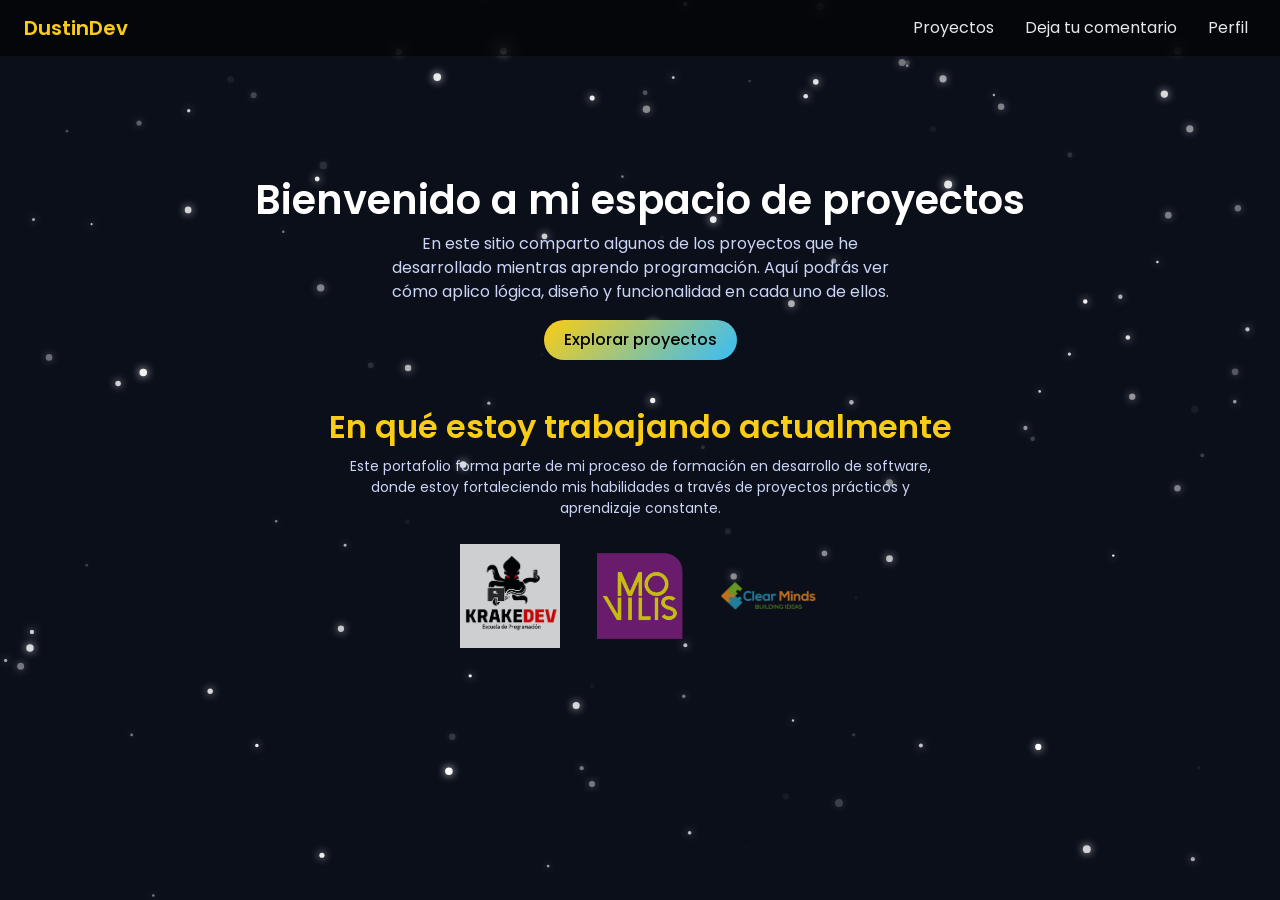
<file: index.html>
<!DOCTYPE html>
<html lang="es">

<head>
  <meta charset="UTF-8">
  <meta name="viewport" content="width=device-width, initial-scale=1.0">
  <title>DustinDev</title>
  <link rel="short icon" href="assets/img/3.png">

  <!-- Bootstrap -->
  <link href="https://cdn.jsdelivr.net/npm/bootstrap@5.3.2/dist/css/bootstrap.min.css" rel="stylesheet">

  <!-- Fuente -->
  <link href="https://fonts.googleapis.com/css2?family=Poppins:wght@300;400;600&display=swap" rel="stylesheet">

  <script async src="https://pagead2.googlesyndication.com/pagead/js/adsbygoogle.js?client=ca-pub-4006333625739673"
    crossorigin="anonymous"></script>

  <link rel="stylesheet" href="assets/css/styles.css">
</head>

<body>

  <!-- Canvas nieve -->
  <canvas id="snowCanvas"></canvas>

  <!-- Navbar -->
  <nav class="navbar navbar-expand-lg navbar-dark px-4">
    <a class="navbar-brand logo-text" href="#">DustinDev</a>

    <button class="navbar-toggler" data-bs-toggle="collapse" data-bs-target="#menu">
      <span class="navbar-toggler-icon"></span>
    </button>

    <div class="collapse navbar-collapse justify-content-end" id="menu">
      <ul class="navbar-nav">
        <li class="nav-item">
          <a class="nav-link" href="proyecto.html">Proyectos</a>
        </li>
        <li class="nav-item">
          <a class="nav-link" href="comentarios.html">Deja tu comentario</a>
        </li>
        <li class="nav-item">
          <a class="nav-link" href="perfil.html">Perfil</a>
        </li>
      </ul>
    </div>
  </nav>

  <!-- Bienvenida -->
  <main class="container text-center hero">
    <h1>Bienvenido a mi espacio de proyectos</h1>
    <p>
      En este sitio comparto algunos de los proyectos que he desarrollado mientras aprendo
      programación. Aquí podrás ver cómo aplico lógica, diseño y funcionalidad en cada uno de ellos.
    </p>
    <a href="proyecto.html" class="btn btn-main mt-3">Explorar proyectos</a>
  </main>

  <!-- Sección actual -->
  <section class="trabajo container text-center mt-5">

    <h2 class="titulo-sec">En qué estoy trabajando actualmente</h2>

    <p class="texto-sec">
      Este portafolio forma parte de mi proceso de formación en desarrollo de software,
      donde estoy fortaleciendo mis habilidades a través de proyectos prácticos y aprendizaje constante.
    </p>

    <div class="logos-trabajo">
      <img src="assets/img/5.png" alt="Creator">
      <img src="assets/img/6.png" alt="Mobile">
      <img src="assets/img/7.png" alt="Herramienta adicional">
    </div>

  </section>

  <!-- JS -->
  <script src="assets/js/index.js"></script>
  <script src="https://cdn.jsdelivr.net/npm/bootstrap@5.3.2/dist/js/bootstrap.bundle.min.js"></script>

</body>

</html>
</file>
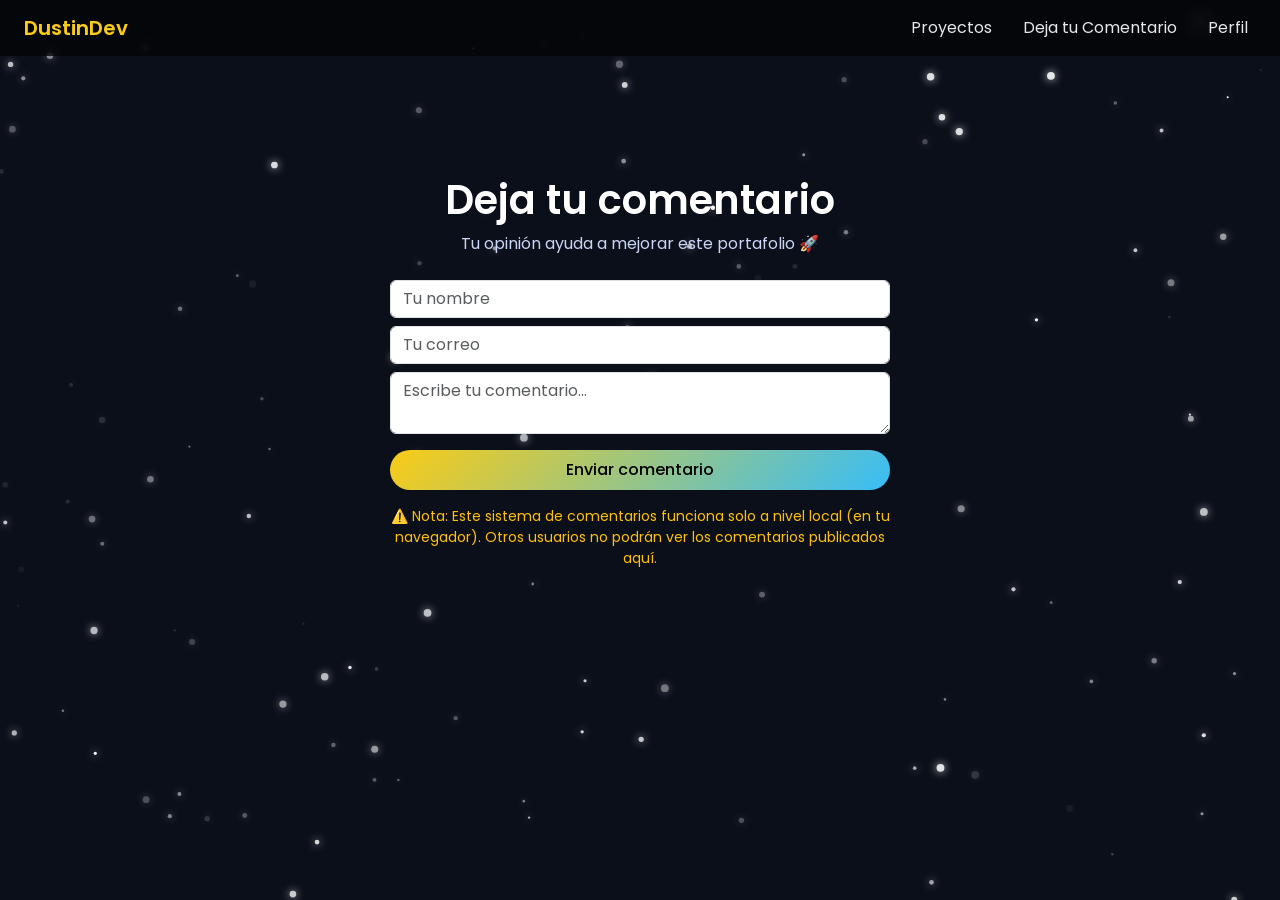
<file: comentarios.html>
<!DOCTYPE html>
<html lang="es">

<head>
  <meta charset="UTF-8">
  <meta name="viewport" content="width=device-width, initial-scale=1.0">
  <title>Comentarios - DustinDev</title>

  <!-- Bootstrap -->
  <link href="https://cdn.jsdelivr.net/npm/bootstrap@5.3.2/dist/css/bootstrap.min.css" rel="stylesheet">

  <!-- Fuente -->
  <link href="https://fonts.googleapis.com/css2?family=Poppins:wght@300;400;600&display=swap" rel="stylesheet">

  <!-- TU MISMO CSS -->
  <link rel="stylesheet" href="assets/css/styles.css">
</head>

<body>

  <!-- Canvas nieve -->
  <canvas id="snowCanvas"></canvas>

  <!-- Navbar (MISMO QUE INDEX) -->
  <nav class="navbar navbar-expand-lg navbar-dark px-4">
    <a class="navbar-brand logo-text" href="index.html">DustinDev</a>

    <button class="navbar-toggler" data-bs-toggle="collapse" data-bs-target="#menu">
      <span class="navbar-toggler-icon"></span>
    </button>

    <div class="collapse navbar-collapse justify-content-end" id="menu">
      <ul class="navbar-nav">
        <li class="nav-item">
          <a class="nav-link" href="proyecto.html">Proyectos</a>
        </li>
        <li class="nav-item">
          <a class="nav-link active" href="comentarios.html">Deja tu Comentario</a>
        </li>
        <li class="nav-item">
          <a class="nav-link" href="perfil.html">Perfil</a>
        </li>
      </ul>
    </div>
  </nav>

  <!-- CONTENIDO -->
  <main class="container text-center hero">

    <h1>Deja tu comentario</h1>
    <p class="mb-4">Tu opinión ayuda a mejorar este portafolio 🚀</p>

    <!-- FORMULARIO -->
    <form id="formulario" class="mx-auto" style="max-width: 500px;">
      <input class="form-control mb-2" type="text" id="nombre" placeholder="Tu nombre" required>
      <input class="form-control mb-2" type="email" id="correo" placeholder="Tu correo" required>
      <textarea class="form-control mb-3" id="comentario" placeholder="Escribe tu comentario..." required></textarea>

      <button class="btn btn-main w-100" type="submit">Enviar comentario</button>
    </form>
    <p class="text-warning mt-3" style="font-size: 14px;">
        ⚠️ Nota: Este sistema de comentarios funciona solo a nivel local (en tu navegador).
        Otros usuarios no podrán ver los comentarios publicados aquí.
    </p>

  </main>

  <!-- CONTENEDOR -->
  <section class="container mt-5">
    <div id="contenedor-comentarios"></div>
  </section>

  <!-- JS -->
  <script src="assets/js/index.js"></script> <!-- nieve -->
  <script src="assets/js/comentario.js"></script>

  <script src="https://cdn.jsdelivr.net/npm/bootstrap@5.3.2/dist/js/bootstrap.bundle.min.js"></script>

</body>
</html>
</file>
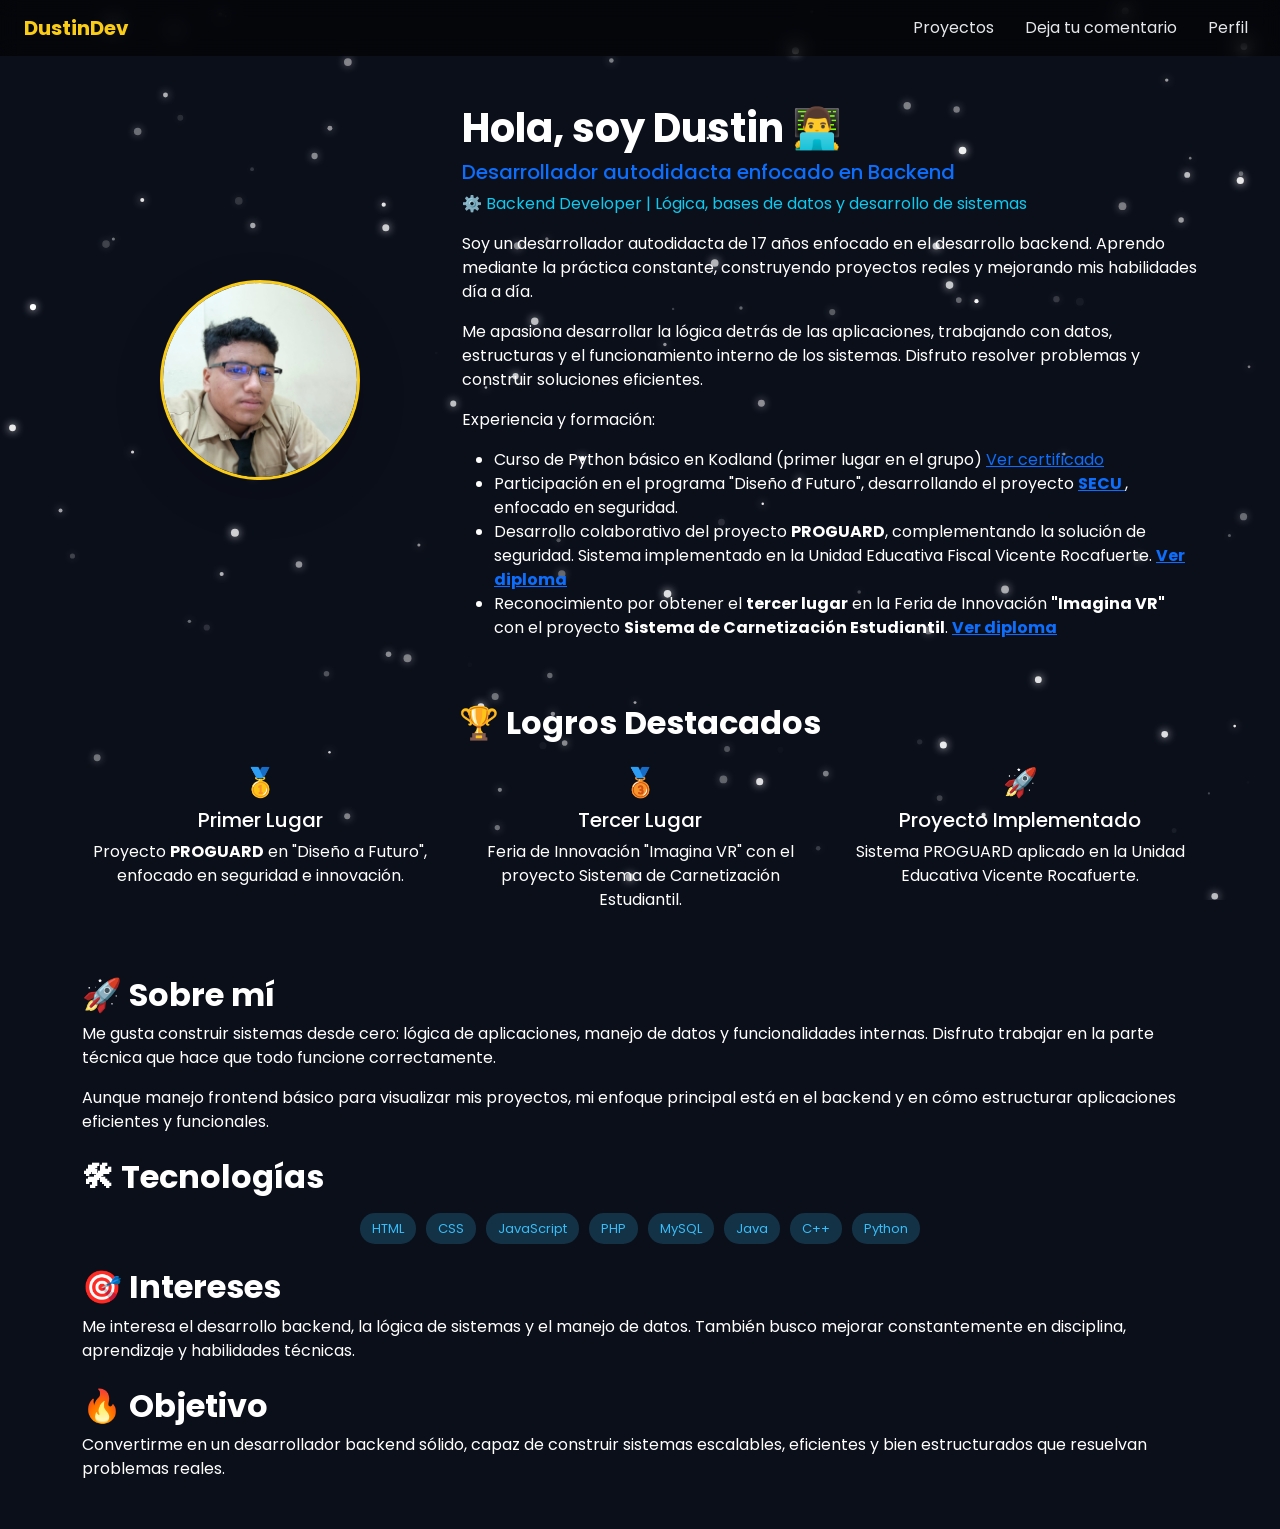
<file: perfil.html>
<!DOCTYPE html>
<html lang="es">
<head>
  <meta charset="UTF-8">
  <meta name="viewport" content="width=device-width, initial-scale=1.0">
  <title>Perfil | DustinDev</title>
  <link rel="short icon" href="assets/img/3.png">

  <script async src="https://pagead2.googlesyndication.com/pagead/js/adsbygoogle.js?client=ca-pub-4006333625739673"
     crossorigin="anonymous"></script>

  <!-- Bootstrap -->
  <link href="https://cdn.jsdelivr.net/npm/bootstrap@5.3.2/dist/css/bootstrap.min.css" rel="stylesheet">

  <!-- Fuente -->
  <link href="https://fonts.googleapis.com/css2?family=Poppins:wght@300;400;600;700&display=swap" rel="stylesheet">

  <link rel="stylesheet" href="assets/css/styles.css">
</head>

<body>

<!-- Fondo -->
<canvas id="snowCanvas"></canvas>

<!-- Navbar -->
<nav class="navbar navbar-expand-lg navbar-dark px-4">
  <a class="navbar-brand logo-text fw-bold" href="index.html">DustinDev</a>

  <button class="navbar-toggler" data-bs-toggle="collapse" data-bs-target="#menu">
    <span class="navbar-toggler-icon"></span>
  </button>

  <div class="collapse navbar-collapse justify-content-end" id="menu">
    <ul class="navbar-nav">
      <li class="nav-item">
        <a class="nav-link" href="proyecto.html">Proyectos</a>
      </li>
      <li class="nav-item">
        <a class="nav-link" href="comentarios.html">Deja tu comentario</a>
      </li>
      <li class="nav-item">
        <a class="nav-link active" href="perfil.html">Perfil</a>
      </li>
    </ul>
  </div>
</nav>

<!-- Perfil -->
<section class="container mt-5">
  <div class="row align-items-center">

    <div class="col-md-4 text-center">
      <img src="assets/img/8.png" class="foto-perfil shadow-lg" alt="Foto de perfil Dustin">
    </div>

    <div class="col-md-8">
      <h1 class="fw-bold">Hola, soy Dustin 👨‍💻</h1>
      <h5 class="text-primary">Desarrollador autodidacta enfocado en Backend</h5>

      <p class="mt-2 text-info">
        ⚙️ Backend Developer | Lógica, bases de datos y desarrollo de sistemas
      </p>

      <p class="mt-3">
        Soy un desarrollador autodidacta de 17 años enfocado en el desarrollo backend.
        Aprendo mediante la práctica constante, construyendo proyectos reales y mejorando mis habilidades día a día.
      </p>

      <p>
        Me apasiona desarrollar la lógica detrás de las aplicaciones, trabajando con datos,
        estructuras y el funcionamiento interno de los sistemas.
        Disfruto resolver problemas y construir soluciones eficientes.
      </p>

      <p class="mt-3">
        Experiencia y formación:
      </p>

      <ul>
        <li>
          Curso de Python básico en Kodland (primer lugar en el grupo)
          <a href="https://drive.google.com/file/d/1l3E73qFLczFjWbGFzwJF3TLEKJ_cWIPL/view?usp=sharing" target="_blank">
            Ver certificado
          </a>
        </li>

        <li>
          Participación en el programa "Diseño a Futuro", desarrollando el proyecto
          <strong>
            <a href="https://drive.google.com/file/d/1VEMvby723Vg-Ia61BzV6sQzltiPYupEq/view?usp=sharing" target="_blank">
              SECU
            </a>
          </strong>, enfocado en seguridad.
        </li>

        <li>
          Desarrollo colaborativo del proyecto <strong>PROGUARD</strong>, complementando la solución de seguridad.
          Sistema implementado en la Unidad Educativa Fiscal Vicente Rocafuerte.
          <strong>
            <a href="https://drive.google.com/file/d/1V5dWL7eXrsGDMlYzqa0r1Snjj-1dIQ7R/view?usp=sharing" target="_blank">
              Ver diploma
            </a>
          </strong>
        </li>

        <li>
          Reconocimiento por obtener el <strong>tercer lugar</strong> en la Feria de Innovación
          <strong>"Imagina VR"</strong> con el proyecto <strong>Sistema de Carnetización Estudiantil</strong>.
          <strong>
            <a href="https://drive.google.com/file/d/1n_KmpFkfZ3gTQ5KI2YdFaE30tnrpv4dj/view?usp=sharing" target="_blank">
              Ver diploma
            </a>
          </strong>
        </li>
      </ul>

    </div>
  </div>
</section>

<!-- 🔥 LOGROS DESTACADOS -->
<section class="container mt-5">
  <h2 class="fw-bold text-center mb-4">🏆 Logros Destacados</h2>

  <div class="row g-4">

    <div class="col-md-4">
      <div class="logro-card text-center">
        <h3>🥇</h3>
        <h5>Primer Lugar</h5>
        <p>
          Proyecto <strong>PROGUARD</strong> en "Diseño a Futuro",
          enfocado en seguridad e innovación.
        </p>
      </div>
    </div>

    <div class="col-md-4">
      <div class="logro-card text-center">
        <h3>🥉</h3>
        <h5>Tercer Lugar</h5>
        <p>
          Feria de Innovación "Imagina VR" con el proyecto
          Sistema de Carnetización Estudiantil.
        </p>
      </div>
    </div>

    <div class="col-md-4">
      <div class="logro-card text-center">
        <h3>🚀</h3>
        <h5>Proyecto Implementado</h5>
        <p>
          Sistema PROGUARD aplicado en la Unidad Educativa
          Vicente Rocafuerte.
        </p>
      </div>
    </div>

  </div>
</section>

<!-- Sobre mí -->
<section class="container mt-5">
  <h2 class="fw-bold">🚀 Sobre mí</h2>

  <p>
    Me gusta construir sistemas desde cero: lógica de aplicaciones, manejo de datos y funcionalidades internas.
    Disfruto trabajar en la parte técnica que hace que todo funcione correctamente.
  </p>

  <p>
    Aunque manejo frontend básico para visualizar mis proyectos, mi enfoque principal está en el backend
    y en cómo estructurar aplicaciones eficientes y funcionales.
  </p>
</section>

<!-- Tecnologías -->
<section class="container mt-4">
  <h2 class="fw-bold">🛠 Tecnologías</h2>

  <div class="tech mt-3">
    <span>HTML</span>
    <span>CSS</span>
    <span>JavaScript</span>
    <span>PHP</span>
    <span>MySQL</span>
    <span>Java</span>
    <span>C++</span>
    <span>Python</span>
  </div>
</section>

<!-- Intereses -->
<section class="container mt-4">
  <h2 class="fw-bold">🎯 Intereses</h2>

  <p>
    Me interesa el desarrollo backend, la lógica de sistemas y el manejo de datos.
    También busco mejorar constantemente en disciplina, aprendizaje y habilidades técnicas.
  </p>
</section>

<!-- Objetivo -->
<section class="container mt-4 mb-5">
  <h2 class="fw-bold">🔥 Objetivo</h2>

  <p>
    Convertirme en un desarrollador backend sólido, capaz de construir sistemas escalables,
    eficientes y bien estructurados que resuelvan problemas reales.
  </p>
</section>

<!-- JS -->
<script src="assets/js/index.js"></script>
<script src="https://cdn.jsdelivr.net/npm/bootstrap@5.3.2/dist/js/bootstrap.bundle.min.js"></script>

</body>
</html>
</file>
<file: assets/css/styles.css>
body {
  margin: 0;
  font-family: 'Poppins', sans-serif;
  background: #0b0f1a;
  color: white;
  overflow-x: hidden;
}

/* Canvas */
#snowCanvas {
  position: fixed;
  top: 0;
  left: 0;
  width: 100%;
  height: 100%;
  pointer-events: none;
  z-index: -1;
}

/* Navbar */
.navbar {
  background: rgba(0, 0, 0, 0.6);
  backdrop-filter: blur(10px);
}

.logo-text {
  color: #facc15;
  font-weight: 600;
}

.nav-link {
  color: #e5e7eb !important;
  margin-left: 15px;
  transition: 0.3s;
}

.nav-link:hover {
  color: #38bdf8 !important;
}

/* Hero */
.hero {
  margin-top: 120px;
}

.hero h1 {
  font-size: 2.5rem;
  font-weight: 600;
}

.hero p {
  color: #cbd5f5;
  max-width: 500px;
  margin: auto;
}

/* Botón */
.btn-main {
  background: linear-gradient(135deg, #facc15, #38bdf8);
  border: none;
  color: black;
  border-radius: 30px;
  padding: 10px 25px;
  font-weight: 500;
  transition: 0.3s;
}

.btn-main:hover {
  transform: translateY(-3px);
  box-shadow: 0 10px 25px rgba(250, 204, 21, 0.3);
}

/* Sección trabajo */
.trabajo {
  margin-top: 80px;
}

.titulo-sec {
  font-weight: 600;
  color: #facc15;
  margin-bottom: 10px;
}

.texto-sec {
  color: #cbd5f5;
  max-width: 600px;
  margin: auto;
  font-size: 14px;
}

/* Logos */
.logos-trabajo {
  margin-top: 25px;
  display: flex;
  justify-content: center;
  gap: 30px;
}

.logos-trabajo img {
  width: 100px;
  opacity: 0.8;
  transition: 0.3s;
}

.logos-trabajo img:hover {
  opacity: 1;
  transform: scale(1.1);
}

/* Contenedor */
.proyectos {
  margin-top: 80px;
}

/* Card base */
.proyecto-card {
  display: flex;
  flex-direction: column;
  height: 100%;
  border-radius: 20px;
  overflow: hidden;
  border: none;
  background: rgba(255, 255, 255, 0.05);
  backdrop-filter: blur(10px);
  transition: 0.4s;
}

/* Hover elegante */
.proyecto-card:hover {
  transform: translateY(-10px);
  box-shadow: 0 20px 40px rgba(56, 189, 248, 0.2);
}

/* Imagen uniforme */
.card-img-top {
  width: 100%;
  height: 200px; /* 🔥 TODAS IGUALES */
  object-fit: cover;
}

/* Body ocupa todo */
.card-body {
  display: flex;
  flex-direction: column;
  justify-content: space-between;
  flex-grow: 1;
  padding: 20px;
}

/* Tecnologías */
.tech {
  display: flex;
  justify-content: center;
  gap: 6px;
  flex-wrap: wrap;
}

.tech span {
  background: rgba(250, 204, 21, 0.2);
  color: #facc15;
  padding: 4px 10px;
  border-radius: 12px;
  font-size: 12px;
}

/* Título */
.card-title {
  font-weight: 600;
  margin-top: 10px;
  color: #10a2e0cb;
}

/* Texto controlado */
.card-text {
  display: -webkit-box;
  -webkit-line-clamp: 3;
  -webkit-box-orient: vertical;
  overflow: hidden;
  color: #ffffff94;
}
/* Botón siempre abajo */
.btn-main {
  margin-top: auto;
  background: linear-gradient(135deg, #facc15, #38bdf8);
  border: none;
  color: black;
  border-radius: 25px;
  padding: 8px 20px;
  transition: 0.3s;
}

.btn-main:hover {
  transform: translateY(-2px);
  box-shadow: 0 10px 25px rgba(250, 204, 21, 0.3);
}

/* Perfil */
.perfil {
  margin-top: 80px;
}

.foto-perfil {
  width: 200px;
  height: 200px;
  object-fit: cover;
  border-radius: 50%;
  border: 3px solid #facc15;
  box-shadow: 0 0 20px rgba(250, 204, 21, 0.4);
}

/* Texto */
.descripcion {
  color: #cbd5f5;
  font-size: 15px;
}

/* Secciones */
.seccion h2 {
  color: #facc15;
  margin-bottom: 10px;
}

.seccion p {
  color: #cbd5f5;
  max-width: 700px;
}

/* Tech reutilizado */
.tech {
  display: flex;
  gap: 10px;
  flex-wrap: wrap;
}

.tech span {
  background: rgba(56, 189, 248, 0.2);
  color: #38bdf8;
  padding: 6px 12px;
  border-radius: 15px;
  font-size: 13px;
}

/* ===== COMENTARIOS ===== */

#contenedor-comentarios {
  margin-top: 20px;
}

/* Card estilo glass */
.card-comentario {
  background: rgba(255, 255, 255, 0.05);
  backdrop-filter: blur(10px);
  border-radius: 15px;
  padding: 15px;
  margin-bottom: 15px;
  text-align: left;
  transition: 0.3s;
}

.card-comentario:hover {
  transform: translateY(-5px);
  box-shadow: 0 10px 30px rgba(56, 189, 248, 0.2);
}

.card-comentario h5 {
  color: #facc15;
  margin: 0;
}

.card-comentario span {
  font-size: 12px;
  color: #cbd5f5;
}

.card-comentario p {
  margin-top: 10px;
  color: #ffffffc7;
}

.btn-eliminar {
  margin-top: 10px;
  background: red;
  border: none;
  padding: 5px 12px;
  border-radius: 10px;
  color: white;
  font-size: 12px;
}
</file>
